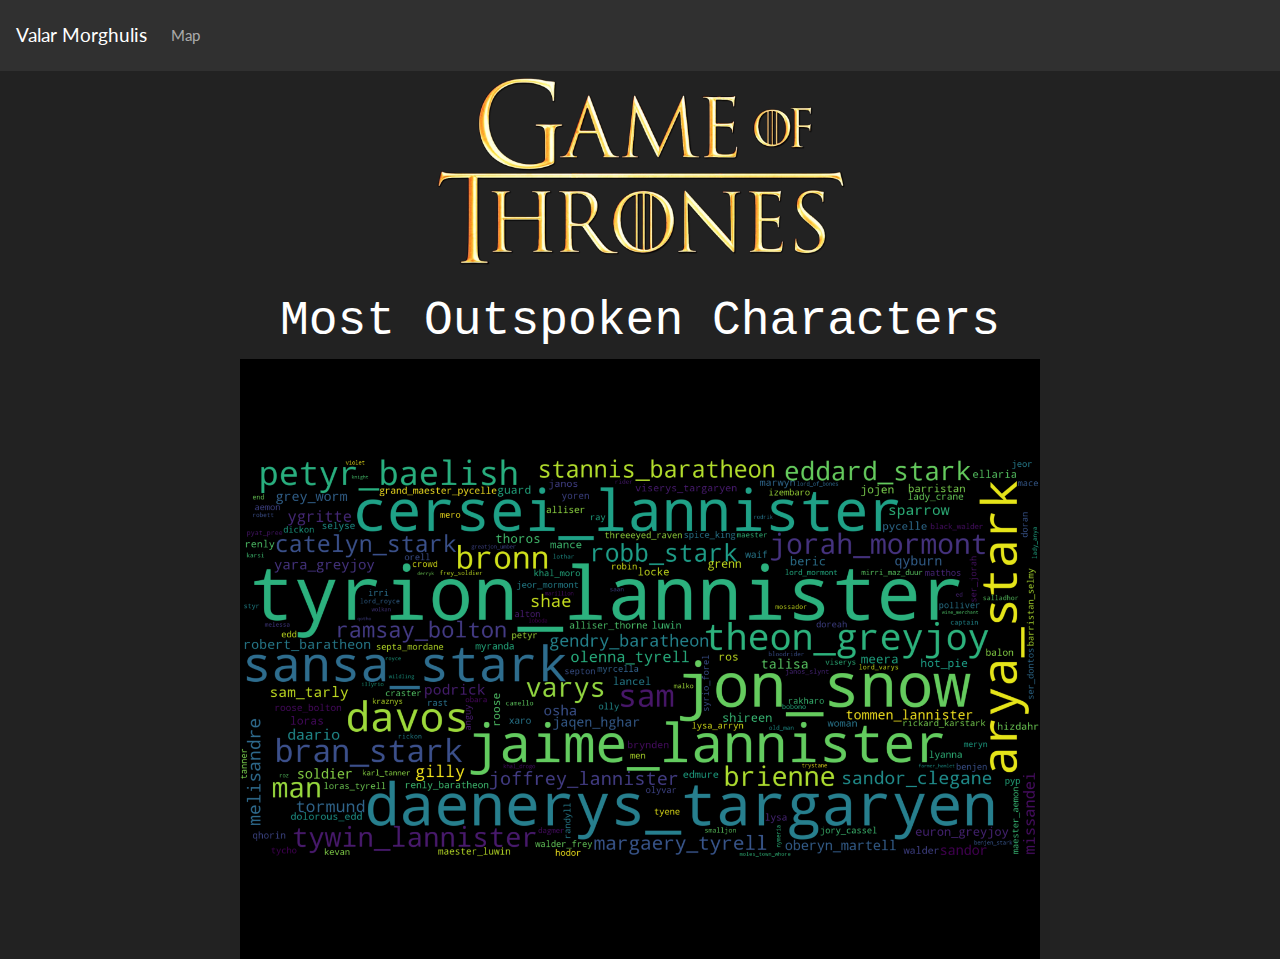
<file: index.html>
<!doctype html>
<html lang="en">
  <head>
    <!-- Required meta tags -->
    <meta charset="utf-8">
    <meta name="viewport" content="width=device-width, initial-scale=1">

    <!-- Bootstrap CSS -->
    <script src="https://cdn.plot.ly/plotly-latest.min.js"></script>
    <link href="https://cdn.jsdelivr.net/npm/bootstrap@5.0.0-beta2/dist/css/bootstrap.min.css" rel="stylesheet" integrity="sha384-BmbxuPwQa2lc/FVzBcNJ7UAyJxM6wuqIj61tLrc4wSX0szH/Ev+nYRRuWlolflfl" crossorigin="anonymous">
    <link rel="stylesheet", type="text/css", href="bootstrap.css">
    <link rel="stylesheet", type="text/css", href="style.css">

    <title> Game of Thrones </title>
</head>
<style>
  #background {
    background-image: url("http://cdn1.vox-cdn.com/assets/4229567/game-of-thrones-poster_85627-1920x1200.jpg");
    
  }
</style>

<body>
      <nav class="navbar navbar-expand-lg navbar-dark bg-dark">
        <a class="navbar-brand" href="#">Valar Morghulis</a>
        <button class="navbar-toggler" type="button" data-toggle="collapse" data-target="#navbarColor02" aria-controls="navbarColor02" aria-expanded="false" aria-label="Toggle navigation">
          <span class="navbar-toggler-icon"></span>
        </button>
      
        <div class="collapse navbar-collapse" id="navbarColor02">
          <ul class="navbar-nav mr-auto">
            <li class="nav-item active">
              <!-- <a class="nav-link" href="#">Home
                <span class="sr-only">(current)</span>
              </a> -->
            </li>
            <!-- <li class="nav-item">
              <a class="nav-link" href="#">About</a>
            </li>
            <li class="nav-item">
              <a class="nav-link" href="#">House Sigils</a>
            </li>
            <li class="nav-item">
              <a class="nav-link" href="#">Photos</a>
            </li> -->
            <li class="nav-item">
              <a class="nav-link" href="map.html">Map</a>
            </li>
            <!-- <li class="nav-item dropdown">
              <a class="nav-link dropdown-toggle" data-toggle="dropdown" href="#" role="button" aria-haspopup="true" aria-expanded="false">Dropdown</a>
              <div class="dropdown-menu">
                <a class="dropdown-item" href="#">Action</a>
                <a class="dropdown-item" href="#">Another action</a>
                <a class="dropdown-item" href="#">Something else here</a>
                <div class="dropdown-divider"></div>
                <a class="dropdown-item" href="#">Separated link</a>
              </div>
            </li> -->
          </ul>
        </div>
      </nav>

          <section id="background" >

            <div id="over">
              <img src="Game-Of-Thrones-Logo-Crown-4.png"
              width="500"
              height= "200">
            </div>
            
            <!-- Plotly and Word Cloud -->
            <div id="plot"
              width="800"
              ></div>

            <div id="graph"
              width="800"
            ></div>

            <div id="map"></div>
            <br>
            <h1> Most Outspoken Characters </h1>
            <div id="over">
              <img src="scriptlines.png"
              width="800"
              height= "600">
            </div>

            <div id="myDiv"></div>
          

          </section>


         
              
     

</body>
</html>

    <script src="https://d3js.org/d3.v5.min.js"></script>
    <script src="https://code.jquery.com/jquery-3.3.1.slim.min.js" integrity="sha384-q8i/X+965DzO0rT7abK41JStQIAqVgRVzpbzo5smXKp4YfRvH+8abtTE1Pi6jizo" crossorigin="anonymous"></script>
    <script src="https://cdnjs.cloudflare.com/ajax/libs/popper.js/1.14.7/umd/popper.min.js" integrity="sha384-UO2eT0CpHqdSJQ6hJty5KVphtPhzWj9WO1clHTMGa3JDZwrnQq4sF86dIHNDz0W1" crossorigin="anonymous"></script>
    <script src="https://stackpath.bootstrapcdn.com/bootstrap/4.3.1/js/bootstrap.min.js" integrity="sha384-JjSmVgyd0p3pXB1rRibZUAYoIIy6OrQ6VrjIEaFf/nJGzIxFDsf4x0xIM+B07jRM" crossorigin="anonymous"></script>
    <script type="text/javascript" src="index.js"></script>
</file>
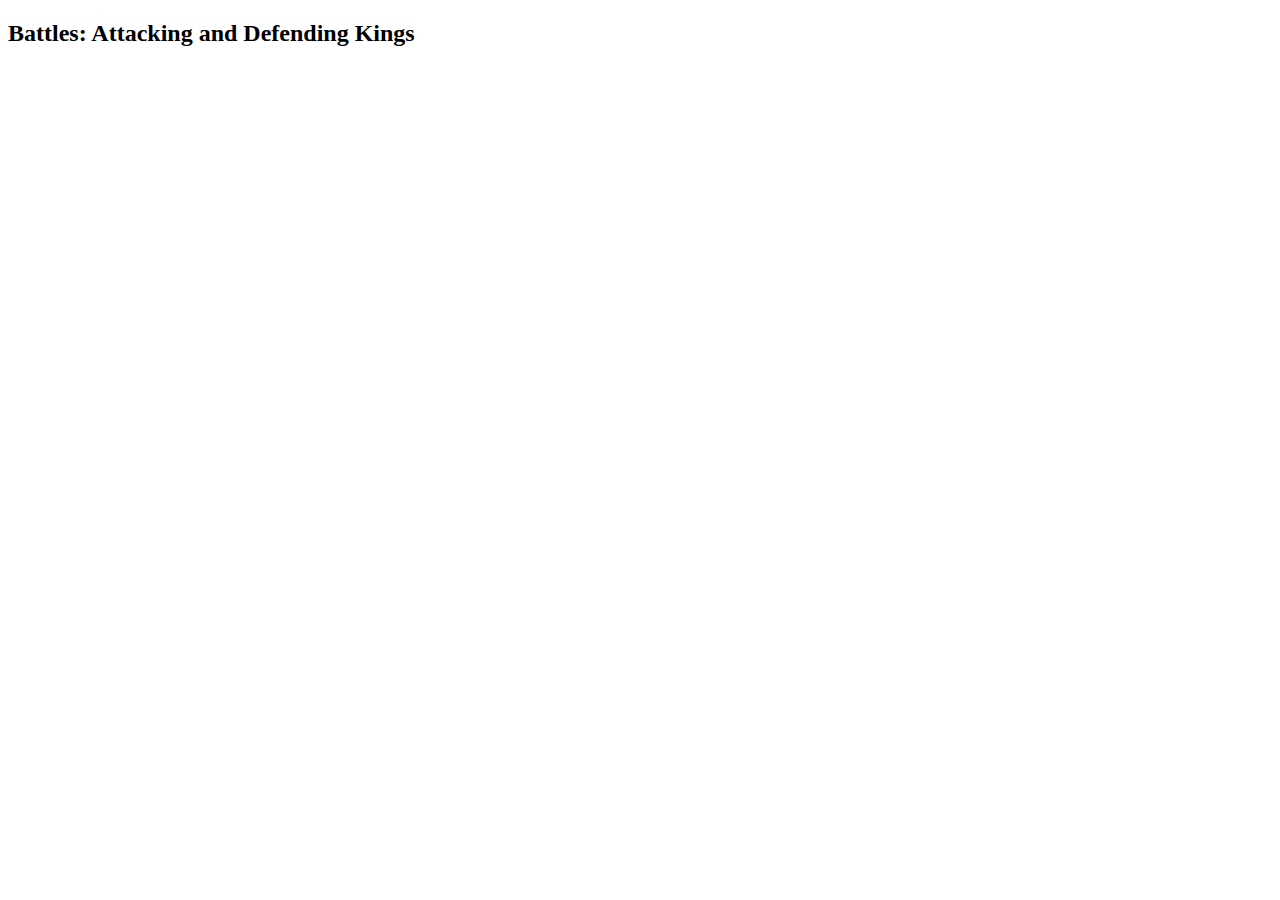
<file: gabes-folder/frontend/index.html>
<!DOCTYPE html>
<html lang="en">
<head>
    <!-- <meta charset="UTF-8"> -->
    <meta name="viewport" content="width=device-width, initial-scale=1.0">
    <meta http-equiv="X-UA-Compatible" content="ie=edge">
    <title>Kings: Attacking vs. Defending</title>
    <script src="https://cdn.plot.ly/plotly-latest.min.js"></script>
</head>
<body>
    <h2>Battles: Attacking and Defending Kings</h2>
    <div id="plot"></div>
</body>
    <script src="https://d3js.org/d3.v5.min.js"></script>
    <script src="static/js/index.js"></script>
</html>

<!-- <html>

<head>
    <script src="https://cdn.plot.ly/plotly-latest.min.js"></script>
    <link rel="stylesheet" href="https://unpkg.com/leaflet@1.7.1/dist/leaflet.css" />

</head>
<body>
    <h1>Acquistions Counts</h1>
    <div id="plot">

    </div>
    <h1>Map of Companies</h1>
    <div id="map">

    </div>
</body>

    <script src="https://d3js.org/d3.v5.min.js"></script>
    <script src="https://unpkg.com/leaflet@1.7.1/dist/leaflet.js"></script>
    <script src="static/js/battles.js"></script>
</html> -->
</file>
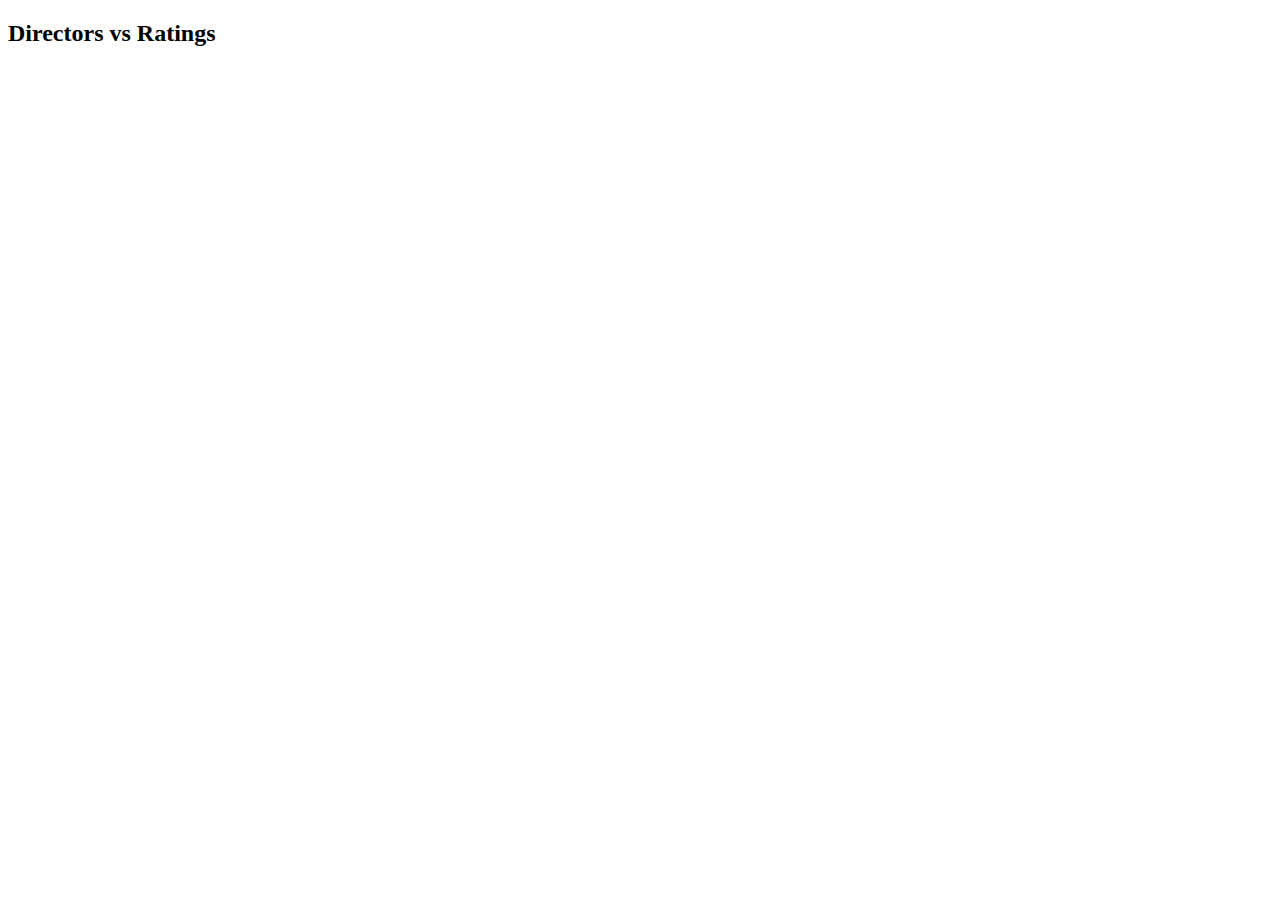
<file: kasy-folder/frontend/index.html>
<!DOCTYPE html>
<html lang="en">
<head>
    <!-- <meta charset="UTF-8"> -->
    <meta name="viewport" content="width=device-width, initial-scale=1.0">
    <meta http-equiv="X-UA-Compatible" content="ie=edge">
    <title>Game of Thrones</title>
    <script src="https://cdn.plot.ly/plotly-latest.min.js"></script>
</head>
<body>
    <h2>Directors vs Ratings</h2>
    <div id="plot"></div>

    
</body>
    <script src="https://d3js.org/d3.v5.min.js"></script>
    <script src="./js/index.js"></script>
</html>
</file>
<file: style.css>
body {
  padding: 0;
  margin: 0;
}

#map,
body,
html {
  height: 100%;
}

h1 {
  text-align: center;
}

.mapboxgl-popup-content {
  padding: 1em;
  background-color: #fcfef0;
  color: #000;
  width: 300px;
  display: flex;
  justify-content: center;
}

.mapboxgl-popup-close-button {
  /* color: #fff; */
  display: none;
}
</file>
